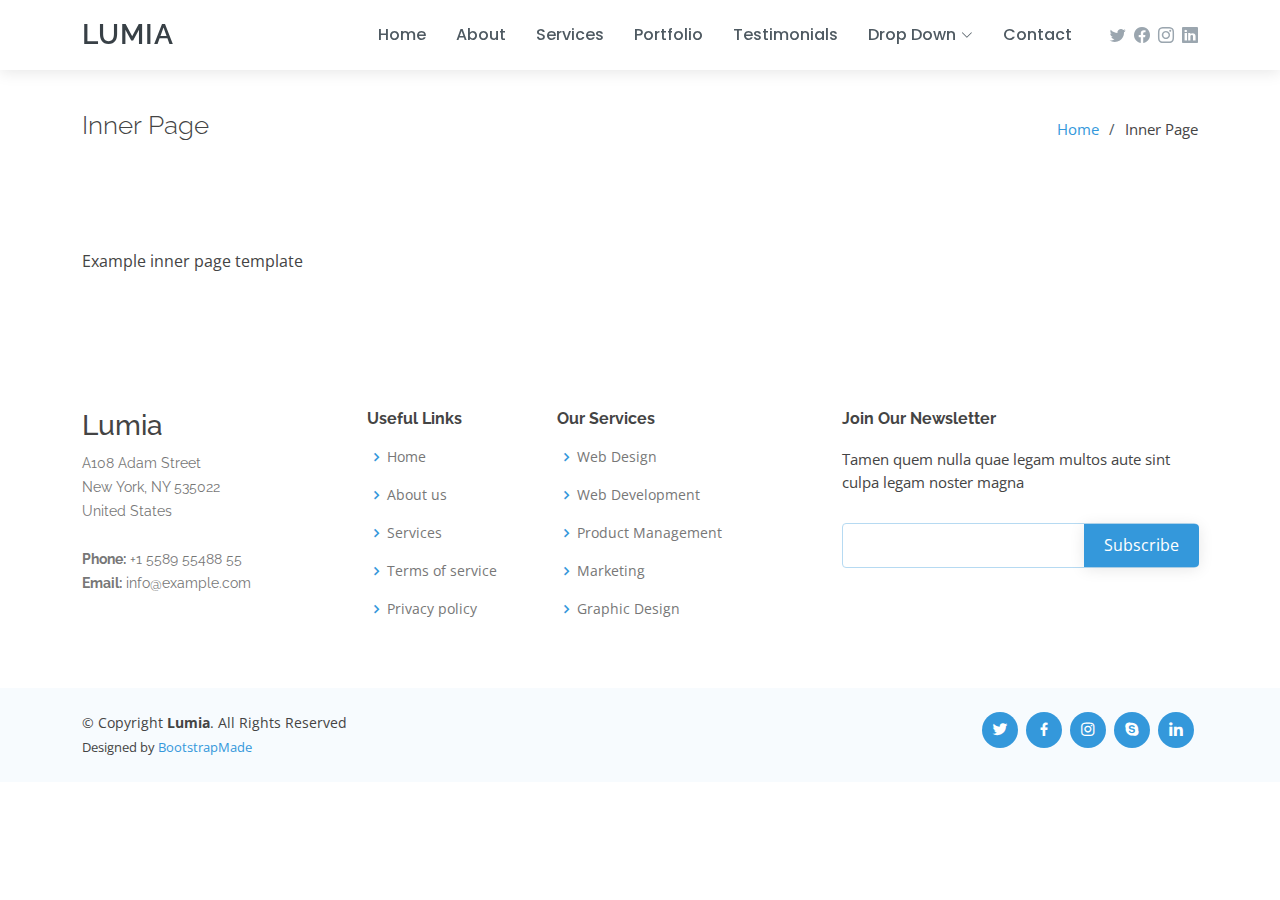
<file: inner-page.html>
<!DOCTYPE html>
<html lang="en">

<head>
  <meta charset="utf-8">
  <meta content="width=device-width, initial-scale=1.0" name="viewport">

  <title>Inner Page - Lumia Bootstrap Template</title>
  <meta content="" name="description">
  <meta content="" name="keywords">

  <!-- Favicons -->
  <link href="assets/img/favicon.png" rel="icon">
  <link href="assets/img/apple-touch-icon.png" rel="apple-touch-icon">

  <!-- Google Fonts -->
  <link href="https://fonts.googleapis.com/css?family=Open+Sans:300,300i,400,400i,600,600i,700,700i|Raleway:300,300i,400,400i,500,500i,600,600i,700,700i|Poppins:300,300i,400,400i,500,500i,600,600i,700,700i" rel="stylesheet">

  <!-- Vendor CSS Files -->
  <link href="assets/vendor/bootstrap/css/bootstrap.min.css" rel="stylesheet">
  <link href="assets/vendor/bootstrap-icons/bootstrap-icons.css" rel="stylesheet">
  <link href="assets/vendor/boxicons/css/boxicons.min.css" rel="stylesheet">
  <link href="assets/vendor/glightbox/css/glightbox.min.css" rel="stylesheet">
  <link href="assets/vendor/swiper/swiper-bundle.min.css" rel="stylesheet">

  <!-- Template Main CSS File -->
  <link href="assets/css/style.css" rel="stylesheet">

  <!-- =======================================================
  * Template Name: Lumia
  * Updated: Jan 09 2024 with Bootstrap v5.3.2
  * Template URL: https://bootstrapmade.com/lumia-bootstrap-business-template/
  * Author: BootstrapMade.com
  * License: https://bootstrapmade.com/license/
  ======================================================== -->
</head>

<body>

  <!-- ======= Header ======= -->
  <header id="header" class="fixed-top d-flex align-items-center">
    <div class="container d-flex align-items-center">

      <div class="logo me-auto">
        <h1><a href="index.html">Lumia</a></h1>
        <!-- Uncomment below if you prefer to use an image logo -->
        <!-- <a href="index.html"><img src="assets/img/logo.png" alt="" class="img-fluid"></a>-->
      </div>

      <nav id="navbar" class="navbar order-last order-lg-0">
        <ul>
          <li><a class="nav-link scrollto " href="#hero">Home</a></li>
          <li><a class="nav-link scrollto" href="#about">About</a></li>
          <li><a class="nav-link scrollto" href="#services">Services</a></li>
          <li><a class="nav-link scrollto " href="#portfolio">Portfolio</a></li>
          <li><a class="nav-link scrollto" href="#testimonials">Testimonials</a></li>
          <li class="dropdown"><a href="#"><span>Drop Down</span> <i class="bi bi-chevron-down"></i></a>
            <ul>
              <li><a href="#">Drop Down 1</a></li>
              <li class="dropdown"><a href="#"><span>Deep Drop Down</span> <i class="bi bi-chevron-right"></i></a>
                <ul>
                  <li><a href="#">Deep Drop Down 1</a></li>
                  <li><a href="#">Deep Drop Down 2</a></li>
                  <li><a href="#">Deep Drop Down 3</a></li>
                  <li><a href="#">Deep Drop Down 4</a></li>
                  <li><a href="#">Deep Drop Down 5</a></li>
                </ul>
              </li>
              <li><a href="#">Drop Down 2</a></li>
              <li><a href="#">Drop Down 3</a></li>
              <li><a href="#">Drop Down 4</a></li>
            </ul>
          </li>
          <li><a class="nav-link scrollto" href="#contact">Contact</a></li>
        </ul>
        <i class="bi bi-list mobile-nav-toggle"></i>
      </nav><!-- .navbar -->

      <div class="header-social-links d-flex align-items-center">
        <a href="#" class="twitter"><i class="bi bi-twitter"></i></a>
        <a href="#" class="facebook"><i class="bi bi-facebook"></i></a>
        <a href="#" class="instagram"><i class="bi bi-instagram"></i></a>
        <a href="#" class="linkedin"><i class="bi bi-linkedin"></i></i></a>
      </div>

    </div>
  </header><!-- End Header -->

  <main id="main">

    <!-- ======= Breadcrumbs ======= -->
    <section class="breadcrumbs">
      <div class="container">

        <div class="d-flex justify-content-between align-items-center">
          <h2>Inner Page</h2>
          <ol>
            <li><a href="index.html">Home</a></li>
            <li>Inner Page</li>
          </ol>
        </div>

      </div>
    </section><!-- End Breadcrumbs -->

    <section class="inner-page">
      <div class="container">
        <p>
          Example inner page template
        </p>
      </div>
    </section>

  </main><!-- End #main -->

  <!-- ======= Footer ======= -->
  <footer id="footer">

    <div class="footer-top">
      <div class="container">
        <div class="row">

          <div class="col-lg-3 col-md-6 footer-contact">
            <h3>Lumia</h3>
            <p>
              A108 Adam Street <br>
              New York, NY 535022<br>
              United States <br><br>
              <strong>Phone:</strong> +1 5589 55488 55<br>
              <strong>Email:</strong> info@example.com<br>
            </p>
          </div>

          <div class="col-lg-2 col-md-6 footer-links">
            <h4>Useful Links</h4>
            <ul>
              <li><i class="bx bx-chevron-right"></i> <a href="#">Home</a></li>
              <li><i class="bx bx-chevron-right"></i> <a href="#">About us</a></li>
              <li><i class="bx bx-chevron-right"></i> <a href="#">Services</a></li>
              <li><i class="bx bx-chevron-right"></i> <a href="#">Terms of service</a></li>
              <li><i class="bx bx-chevron-right"></i> <a href="#">Privacy policy</a></li>
            </ul>
          </div>

          <div class="col-lg-3 col-md-6 footer-links">
            <h4>Our Services</h4>
            <ul>
              <li><i class="bx bx-chevron-right"></i> <a href="#">Web Design</a></li>
              <li><i class="bx bx-chevron-right"></i> <a href="#">Web Development</a></li>
              <li><i class="bx bx-chevron-right"></i> <a href="#">Product Management</a></li>
              <li><i class="bx bx-chevron-right"></i> <a href="#">Marketing</a></li>
              <li><i class="bx bx-chevron-right"></i> <a href="#">Graphic Design</a></li>
            </ul>
          </div>

          <div class="col-lg-4 col-md-6 footer-newsletter">
            <h4>Join Our Newsletter</h4>
            <p>Tamen quem nulla quae legam multos aute sint culpa legam noster magna</p>
            <form action="" method="post">
              <input type="email" name="email"><input type="submit" value="Subscribe">
            </form>
          </div>

        </div>
      </div>
    </div>

    <div class="container d-md-flex py-4">

      <div class="me-md-auto text-center text-md-start">
        <div class="copyright">
          &copy; Copyright <strong><span>Lumia</span></strong>. All Rights Reserved
        </div>
        <div class="credits">
          <!-- All the links in the footer should remain intact. -->
          <!-- You can delete the links only if you purchased the pro version. -->
          <!-- Licensing information: https://bootstrapmade.com/license/ -->
          <!-- Purchase the pro version with working PHP/AJAX contact form: https://bootstrapmade.com/lumia-bootstrap-business-template/ -->
          Designed by <a href="https://bootstrapmade.com/">BootstrapMade</a>
        </div>
      </div>
      <div class="social-links text-center text-md-right pt-3 pt-md-0">
        <a href="#" class="twitter"><i class="bx bxl-twitter"></i></a>
        <a href="#" class="facebook"><i class="bx bxl-facebook"></i></a>
        <a href="#" class="instagram"><i class="bx bxl-instagram"></i></a>
        <a href="#" class="google-plus"><i class="bx bxl-skype"></i></a>
        <a href="#" class="linkedin"><i class="bx bxl-linkedin"></i></a>
      </div>
    </div>
  </footer><!-- End Footer -->

  <a href="#" class="back-to-top d-flex align-items-center justify-content-center"><i class="bi bi-arrow-up-short"></i></a>

  <!-- Vendor JS Files -->
  <script src="assets/vendor/purecounter/purecounter_vanilla.js"></script>
  <script src="assets/vendor/bootstrap/js/bootstrap.bundle.min.js"></script>
  <script src="assets/vendor/glightbox/js/glightbox.min.js"></script>
  <script src="assets/vendor/isotope-layout/isotope.pkgd.min.js"></script>
  <script src="assets/vendor/swiper/swiper-bundle.min.js"></script>
  <script src="assets/vendor/waypoints/noframework.waypoints.js"></script>
  <script src="assets/vendor/php-email-form/validate.js"></script>

  <!-- Template Main JS File -->
  <script src="assets/js/main.js"></script>

</body>

</html>
</file>
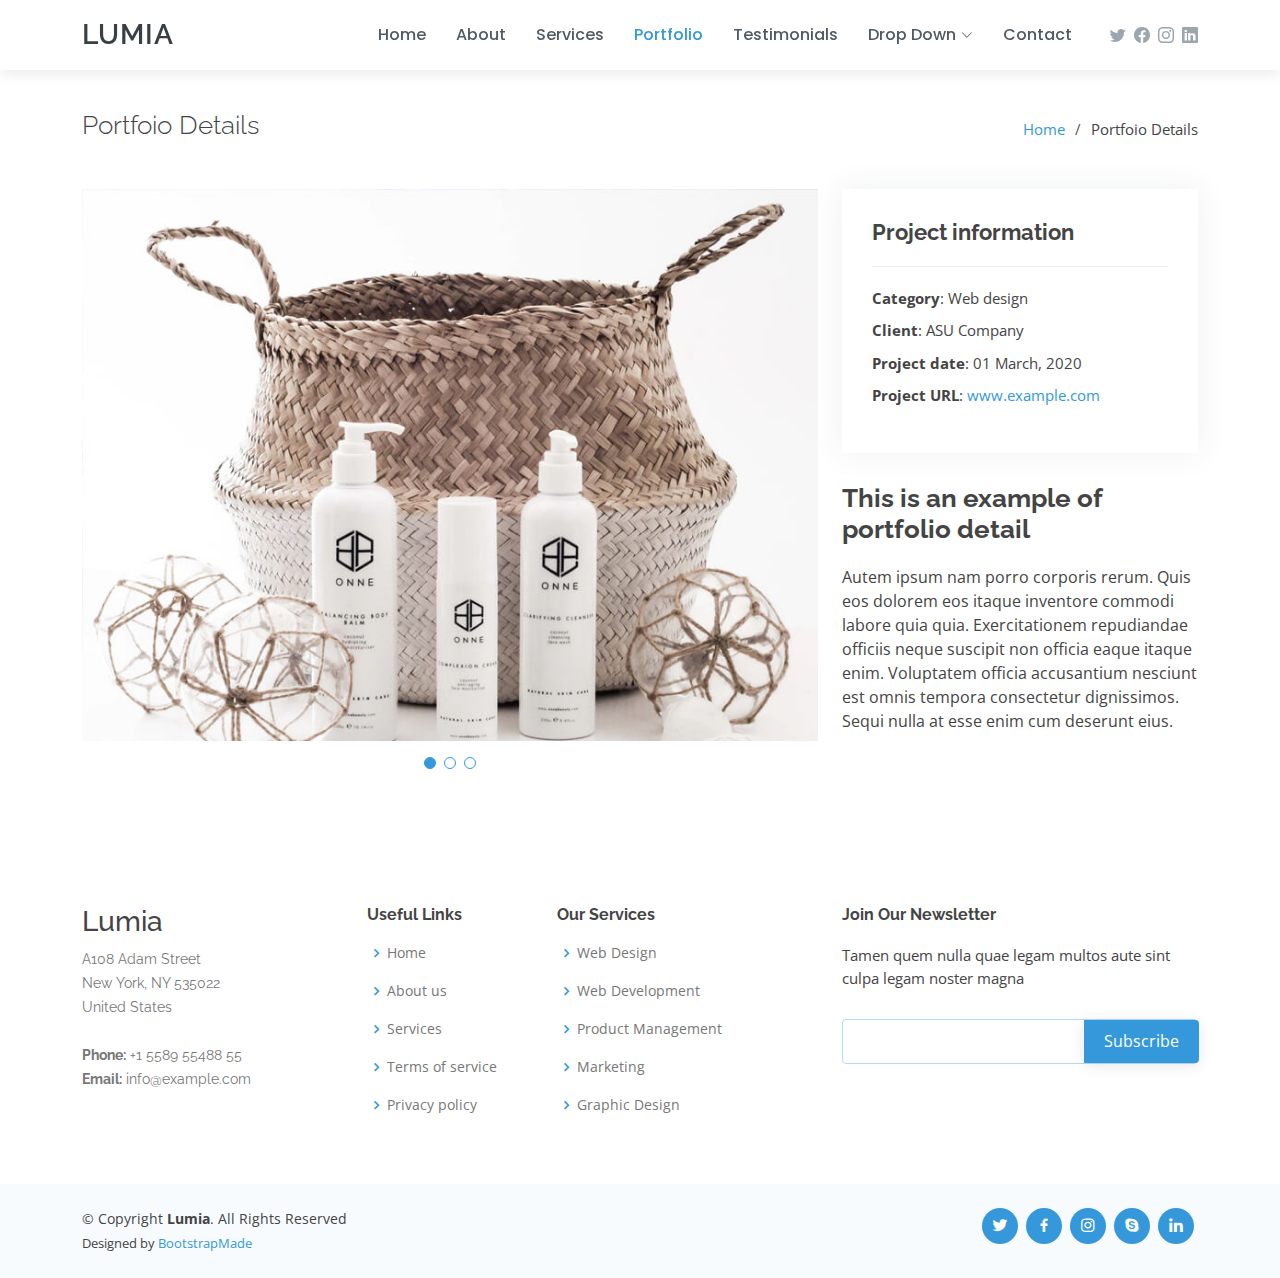
<file: portfolio-details.html>
<!DOCTYPE html>
<html lang="en">

<head>
  <meta charset="utf-8">
  <meta content="width=device-width, initial-scale=1.0" name="viewport">

  <title>Portfolio Details - Lumia Bootstrap Template</title>
  <meta content="" name="description">
  <meta content="" name="keywords">

  <!-- Favicons -->
  <link href="assets/img/favicon.png" rel="icon">
  <link href="assets/img/apple-touch-icon.png" rel="apple-touch-icon">

  <!-- Google Fonts -->
  <link href="https://fonts.googleapis.com/css?family=Open+Sans:300,300i,400,400i,600,600i,700,700i|Raleway:300,300i,400,400i,500,500i,600,600i,700,700i|Poppins:300,300i,400,400i,500,500i,600,600i,700,700i" rel="stylesheet">

  <!-- Vendor CSS Files -->
  <link href="assets/vendor/bootstrap/css/bootstrap.min.css" rel="stylesheet">
  <link href="assets/vendor/bootstrap-icons/bootstrap-icons.css" rel="stylesheet">
  <link href="assets/vendor/boxicons/css/boxicons.min.css" rel="stylesheet">
  <link href="assets/vendor/glightbox/css/glightbox.min.css" rel="stylesheet">
  <link href="assets/vendor/swiper/swiper-bundle.min.css" rel="stylesheet">

  <!-- Template Main CSS File -->
  <link href="assets/css/style.css" rel="stylesheet">

  <!-- =======================================================
  * Template Name: Lumia
  * Updated: Jan 09 2024 with Bootstrap v5.3.2
  * Template URL: https://bootstrapmade.com/lumia-bootstrap-business-template/
  * Author: BootstrapMade.com
  * License: https://bootstrapmade.com/license/
  ======================================================== -->
</head>

<body>

  <!-- ======= Header ======= -->
  <header id="header" class="fixed-top d-flex align-items-center">
    <div class="container d-flex align-items-center">

      <div class="logo me-auto">
        <h1><a href="index.html">Lumia</a></h1>
        <!-- Uncomment below if you prefer to use an image logo -->
        <!-- <a href="index.html"><img src="assets/img/logo.png" alt="" class="img-fluid"></a>-->
      </div>

      <nav id="navbar" class="navbar order-last order-lg-0">
        <ul>
          <li><a class="nav-link scrollto " href="#hero">Home</a></li>
          <li><a class="nav-link scrollto" href="#about">About</a></li>
          <li><a class="nav-link scrollto" href="#services">Services</a></li>
          <li><a class="nav-link scrollto active" href="#portfolio">Portfolio</a></li>
          <li><a class="nav-link scrollto" href="#testimonials">Testimonials</a></li>
          <li class="dropdown"><a href="#"><span>Drop Down</span> <i class="bi bi-chevron-down"></i></a>
            <ul>
              <li><a href="#">Drop Down 1</a></li>
              <li class="dropdown"><a href="#"><span>Deep Drop Down</span> <i class="bi bi-chevron-right"></i></a>
                <ul>
                  <li><a href="#">Deep Drop Down 1</a></li>
                  <li><a href="#">Deep Drop Down 2</a></li>
                  <li><a href="#">Deep Drop Down 3</a></li>
                  <li><a href="#">Deep Drop Down 4</a></li>
                  <li><a href="#">Deep Drop Down 5</a></li>
                </ul>
              </li>
              <li><a href="#">Drop Down 2</a></li>
              <li><a href="#">Drop Down 3</a></li>
              <li><a href="#">Drop Down 4</a></li>
            </ul>
          </li>
          <li><a class="nav-link scrollto" href="#contact">Contact</a></li>
        </ul>
        <i class="bi bi-list mobile-nav-toggle"></i>
      </nav><!-- .navbar -->

      <div class="header-social-links d-flex align-items-center">
        <a href="#" class="twitter"><i class="bi bi-twitter"></i></a>
        <a href="#" class="facebook"><i class="bi bi-facebook"></i></a>
        <a href="#" class="instagram"><i class="bi bi-instagram"></i></a>
        <a href="#" class="linkedin"><i class="bi bi-linkedin"></i></i></a>
      </div>

    </div>
  </header><!-- End Header -->

  <main id="main">

    <!-- ======= Breadcrumbs ======= -->
    <section id="breadcrumbs" class="breadcrumbs">
      <div class="container">

        <div class="d-flex justify-content-between align-items-center">
          <h2>Portfoio Details</h2>
          <ol>
            <li><a href="index.html">Home</a></li>
            <li>Portfoio Details</li>
          </ol>
        </div>

      </div>
    </section><!-- End Breadcrumbs -->

    <!-- ======= Portfolio Details Section ======= -->
    <section id="portfolio-details" class="portfolio-details">
      <div class="container">

        <div class="row gy-4">

          <div class="col-lg-8">
            <div class="portfolio-details-slider swiper">
              <div class="swiper-wrapper align-items-center">

                <div class="swiper-slide">
                  <img src="assets/img/portfolio/portfolio-1.jpg" alt="">
                </div>

                <div class="swiper-slide">
                  <img src="assets/img/portfolio/portfolio-2.jpg" alt="">
                </div>

                <div class="swiper-slide">
                  <img src="assets/img/portfolio/portfolio-3.jpg" alt="">
                </div>

              </div>
              <div class="swiper-pagination"></div>
            </div>
          </div>

          <div class="col-lg-4">
            <div class="portfolio-info">
              <h3>Project information</h3>
              <ul>
                <li><strong>Category</strong>: Web design</li>
                <li><strong>Client</strong>: ASU Company</li>
                <li><strong>Project date</strong>: 01 March, 2020</li>
                <li><strong>Project URL</strong>: <a href="#">www.example.com</a></li>
              </ul>
            </div>
            <div class="portfolio-description">
              <h2>This is an example of portfolio detail</h2>
              <p>
                Autem ipsum nam porro corporis rerum. Quis eos dolorem eos itaque inventore commodi labore quia quia. Exercitationem repudiandae officiis neque suscipit non officia eaque itaque enim. Voluptatem officia accusantium nesciunt est omnis tempora consectetur dignissimos. Sequi nulla at esse enim cum deserunt eius.
              </p>
            </div>
          </div>

        </div>

      </div>
    </section><!-- End Portfolio Details Section -->

  </main><!-- End #main -->

  <!-- ======= Footer ======= -->
  <footer id="footer">

    <div class="footer-top">
      <div class="container">
        <div class="row">

          <div class="col-lg-3 col-md-6 footer-contact">
            <h3>Lumia</h3>
            <p>
              A108 Adam Street <br>
              New York, NY 535022<br>
              United States <br><br>
              <strong>Phone:</strong> +1 5589 55488 55<br>
              <strong>Email:</strong> info@example.com<br>
            </p>
          </div>

          <div class="col-lg-2 col-md-6 footer-links">
            <h4>Useful Links</h4>
            <ul>
              <li><i class="bx bx-chevron-right"></i> <a href="#">Home</a></li>
              <li><i class="bx bx-chevron-right"></i> <a href="#">About us</a></li>
              <li><i class="bx bx-chevron-right"></i> <a href="#">Services</a></li>
              <li><i class="bx bx-chevron-right"></i> <a href="#">Terms of service</a></li>
              <li><i class="bx bx-chevron-right"></i> <a href="#">Privacy policy</a></li>
            </ul>
          </div>

          <div class="col-lg-3 col-md-6 footer-links">
            <h4>Our Services</h4>
            <ul>
              <li><i class="bx bx-chevron-right"></i> <a href="#">Web Design</a></li>
              <li><i class="bx bx-chevron-right"></i> <a href="#">Web Development</a></li>
              <li><i class="bx bx-chevron-right"></i> <a href="#">Product Management</a></li>
              <li><i class="bx bx-chevron-right"></i> <a href="#">Marketing</a></li>
              <li><i class="bx bx-chevron-right"></i> <a href="#">Graphic Design</a></li>
            </ul>
          </div>

          <div class="col-lg-4 col-md-6 footer-newsletter">
            <h4>Join Our Newsletter</h4>
            <p>Tamen quem nulla quae legam multos aute sint culpa legam noster magna</p>
            <form action="" method="post">
              <input type="email" name="email"><input type="submit" value="Subscribe">
            </form>
          </div>

        </div>
      </div>
    </div>

    <div class="container d-md-flex py-4">

      <div class="me-md-auto text-center text-md-start">
        <div class="copyright">
          &copy; Copyright <strong><span>Lumia</span></strong>. All Rights Reserved
        </div>
        <div class="credits">
          <!-- All the links in the footer should remain intact. -->
          <!-- You can delete the links only if you purchased the pro version. -->
          <!-- Licensing information: https://bootstrapmade.com/license/ -->
          <!-- Purchase the pro version with working PHP/AJAX contact form: https://bootstrapmade.com/lumia-bootstrap-business-template/ -->
          Designed by <a href="https://bootstrapmade.com/">BootstrapMade</a>
        </div>
      </div>
      <div class="social-links text-center text-md-right pt-3 pt-md-0">
        <a href="#" class="twitter"><i class="bx bxl-twitter"></i></a>
        <a href="#" class="facebook"><i class="bx bxl-facebook"></i></a>
        <a href="#" class="instagram"><i class="bx bxl-instagram"></i></a>
        <a href="#" class="google-plus"><i class="bx bxl-skype"></i></a>
        <a href="#" class="linkedin"><i class="bx bxl-linkedin"></i></a>
      </div>
    </div>
  </footer><!-- End Footer -->

  <a href="#" class="back-to-top d-flex align-items-center justify-content-center"><i class="bi bi-arrow-up-short"></i></a>

  <!-- Vendor JS Files -->
  <script src="assets/vendor/purecounter/purecounter_vanilla.js"></script>
  <script src="assets/vendor/bootstrap/js/bootstrap.bundle.min.js"></script>
  <script src="assets/vendor/glightbox/js/glightbox.min.js"></script>
  <script src="assets/vendor/isotope-layout/isotope.pkgd.min.js"></script>
  <script src="assets/vendor/swiper/swiper-bundle.min.js"></script>
  <script src="assets/vendor/waypoints/noframework.waypoints.js"></script>
  <script src="assets/vendor/php-email-form/validate.js"></script>

  <!-- Template Main JS File -->
  <script src="assets/js/main.js"></script>

</body>

</html>
</file>
<file: assets/css/style.css>
/**
* Template Name: Lumia
* Updated: Jan 09 2024 with Bootstrap v5.3.2
* Template URL: https://bootstrapmade.com/lumia-bootstrap-business-template/
* Author: BootstrapMade.com
* License: https://bootstrapmade.com/license/
*/

/*--------------------------------------------------------------
# General
--------------------------------------------------------------*/
body {
  font-family: "Open Sans", sans-serif;
  color: #444444;
}

a {
  color: #3498db;
  text-decoration: none;
}

a:hover {
  color: #5faee3;
  text-decoration: none;
}

h1,
h2,
h3,
h4,
h5,
h6 {
  font-family: "Raleway", sans-serif;
}

/*--------------------------------------------------------------
# Back to top button
--------------------------------------------------------------*/
.back-to-top {
  position: fixed;
  visibility: hidden;
  opacity: 0;
  right: 15px;
  bottom: 15px;
  z-index: 996;
  background: #3498db;
  width: 40px;
  height: 40px;
  border-radius: 4px;
  transition: all 0.4s;
}

.back-to-top i {
  font-size: 28px;
  color: #fff;
  line-height: 0;
}

.back-to-top:hover {
  background: #57aae1;
  color: #fff;
}

.back-to-top.active {
  visibility: visible;
  opacity: 1;
}

/*--------------------------------------------------------------
# Header
--------------------------------------------------------------*/
#header {
  height: 70px;
  transition: all 0.5s;
  z-index: 997;
  transition: all 0.5s;
  background: #fff;
  box-shadow: 0px 2px 15px rgba(0, 0, 0, 0.1);
}

#header .logo h1 {
  font-size: 28px;
  margin: 0;
  font-weight: 600;
  letter-spacing: 1px;
  text-transform: uppercase;
  color: #384046;
}

#header .logo h1 a,
#header .logo h1 a:hover {
  color: #384046;
  text-decoration: none;
}

#header .logo img {
  max-height: 40px;
}

/*--------------------------------------------------------------
# Header Social Links
--------------------------------------------------------------*/
.header-social-links {
  margin: 0 0 0 30px;
}

.header-social-links a {
  color: #9ba6af;
  padding-left: 8px;
  display: inline-block;
  line-height: 0px;
  transition: 0.3s;
}

.header-social-links a i {
  line-height: 0;
}

.header-social-links a:hover {
  color: #3498db;
}

@media (max-width: 768px) {
  .header-social-links {
    margin: 0 15px 0 0;
  }
}

/*--------------------------------------------------------------
# Navigation Menu
--------------------------------------------------------------*/
/**
* Desktop Navigation 
*/
.navbar {
  padding: 0;
}

.navbar ul {
  margin: 0;
  padding: 0;
  display: flex;
  list-style: none;
  align-items: center;
}

.navbar li {
  position: relative;
}

.navbar a,
.navbar a:focus {
  display: flex;
  align-items: center;
  justify-content: space-between;
  padding: 10px 0 10px 30px;
  font-family: "Poppins", sans-serif;
  font-size: 16px;
  font-weight: 500;
  color: #4f5a62;
  white-space: nowrap;
  transition: 0.3s;
}

.navbar a i,
.navbar a:focus i {
  font-size: 12px;
  line-height: 0;
  margin-left: 5px;
}

.navbar a:hover,
.navbar .active,
.navbar .active:focus,
.navbar li:hover>a {
  color: #3498db;
}

.navbar .dropdown ul {
  display: block;
  position: absolute;
  left: 14px;
  top: calc(100% + 30px);
  margin: 0;
  padding: 10px 0;
  z-index: 99;
  opacity: 0;
  visibility: hidden;
  background: #fff;
  box-shadow: 0px 0px 30px rgba(127, 137, 161, 0.25);
  transition: 0.3s;
}

.navbar .dropdown ul li {
  min-width: 200px;
}

.navbar .dropdown ul a {
  padding: 10px 20px;
  font-size: 14px;
  font-weight: 400;
  color: #21262a;
}

.navbar .dropdown ul a i {
  font-size: 12px;
}

.navbar .dropdown ul a:hover,
.navbar .dropdown ul .active:hover,
.navbar .dropdown ul li:hover>a {
  color: #3498db;
}

.navbar .dropdown:hover>ul {
  opacity: 1;
  top: 100%;
  visibility: visible;
}

.navbar .dropdown .dropdown ul {
  top: 0;
  left: calc(100% - 30px);
  visibility: hidden;
}

.navbar .dropdown .dropdown:hover>ul {
  opacity: 1;
  top: 0;
  left: 100%;
  visibility: visible;
}

@media (max-width: 1366px) {
  .navbar .dropdown .dropdown ul {
    left: -90%;
  }

  .navbar .dropdown .dropdown:hover>ul {
    left: -100%;
  }
}

/**
* Mobile Navigation 
*/
.mobile-nav-toggle {
  color: #384046;
  font-size: 28px;
  cursor: pointer;
  display: none;
  line-height: 0;
  transition: 0.5s;
}

.mobile-nav-toggle.bi-x {
  color: #fff;
}

@media (max-width: 991px) {
  .mobile-nav-toggle {
    display: block;
  }

  .navbar ul {
    display: none;
  }
}

.navbar-mobile {
  position: fixed;
  overflow: hidden;
  top: 0;
  right: 0;
  left: 0;
  bottom: 0;
  background: rgba(33, 38, 42, 0.9);
  transition: 0.3s;
  z-index: 999;
}

.navbar-mobile .mobile-nav-toggle {
  position: absolute;
  top: 15px;
  right: 15px;
}

.navbar-mobile ul {
  display: block;
  position: absolute;
  top: 55px;
  right: 15px;
  bottom: 15px;
  left: 15px;
  padding: 10px 0;
  background-color: #fff;
  overflow-y: auto;
  transition: 0.3s;
}

.navbar-mobile a,
.navbar-mobile a:focus {
  padding: 10px 20px;
  font-size: 15px;
  color: #384046;
}

.navbar-mobile a:hover,
.navbar-mobile .active,
.navbar-mobile li:hover>a {
  color: #3498db;
}

.navbar-mobile .getstarted,
.navbar-mobile .getstarted:focus {
  margin: 15px;
}

.navbar-mobile .dropdown ul {
  position: static;
  display: none;
  margin: 10px 20px;
  padding: 10px 0;
  z-index: 99;
  opacity: 1;
  visibility: visible;
  background: #fff;
  box-shadow: 0px 0px 30px rgba(127, 137, 161, 0.25);
}

.navbar-mobile .dropdown ul li {
  min-width: 200px;
}

.navbar-mobile .dropdown ul a {
  padding: 10px 20px;
}

.navbar-mobile .dropdown ul a i {
  font-size: 12px;
}

.navbar-mobile .dropdown ul a:hover,
.navbar-mobile .dropdown ul .active:hover,
.navbar-mobile .dropdown ul li:hover>a {
  color: #3498db;
}

.navbar-mobile .dropdown>.dropdown-active {
  display: block;
}

/*--------------------------------------------------------------
# Hero Section
--------------------------------------------------------------*/
#hero {
  width: 100%;
  height: 90vh;
  background: url("../img/particle-count.png") center center;
  background-size: cover;
  position: relative;
  margin-top: 70px;
  padding: 0;
}

#hero:before {
  content: "";
 
  position: absolute;
  bottom: 0;
  top: 0;
  left: 0;
  right: 0;
}

#hero .container {
  z-index: 2;
}

#hero h1 {
  margin: 0 0 10px 0;
  font-size: 48px;
  font-weight: 700;
  line-height: 56px;
  color: #fff;
}

#hero h1 span {
  border-bottom: 4px solid #3498db;
}

#hero h2 {
  color: rgba(255, 255, 255, 0.8);
  margin-bottom: 30px;
  font-size: 24px;
}

#hero .btn-get-started {
  font-family: "Poppins", sans-serif;
  font-weight: 400;
  font-size: 13px;
  letter-spacing: 2px;
  display: inline-block;
  padding: 12px 28px;
  border-radius: 4px;
  transition: ease-in-out 0.3s;
  color: #fff;
  background: #3498db;
  text-transform: uppercase;
}

#hero .btn-get-started:hover {
  background: #4ea5e0;
}

@media (max-width: 992px) {
  #hero {
    height: calc(100vh - 70px);
  }
}

@media (max-width: 768px) {
  #hero h1 {
    font-size: 30px;
    line-height: 36px;
  }

  #hero h2 {
    font-size: 18px;
    line-height: 24px;
    margin-bottom: 30px;
  }
}

/*--------------------------------------------------------------
# Sections General
--------------------------------------------------------------*/
section {
  padding: 60px 0;
}

.section-bg {
  background-color: #f7fbfe;
}

.section-title {
  text-align: center;
  padding-bottom: 30px;
}

.section-title h2 {
  font-size: 32px;
  font-weight: 600;
  margin-bottom: 20px;
  padding-bottom: 20px;
  position: relative;
}

.section-title h2::before {
  content: "";
  position: absolute;
  display: block;
  width: 120px;
  height: 1px;
  background: #ddd;
  bottom: 1px;
  left: calc(50% - 60px);
}

.section-title h2::after {
  content: "";
  position: absolute;
  display: block;
  width: 40px;
  height: 3px;
  background: #3498db;
  bottom: 0;
  left: calc(50% - 20px);
}

.section-title p {
  margin-bottom: 0;
}

/*--------------------------------------------------------------
# What We Do
--------------------------------------------------------------*/
.what-we-do .icon-box {
  text-align: center;
  padding: 30px 20px;
  transition: all ease-in-out 0.3s;
  background: #fff;
}

.what-we-do .icon-box .icon {
  margin: 0 auto;
  width: 64px;
  height: 64px;
  background: #eaf4fb;
  border-radius: 50px;
  display: flex;
  align-items: center;
  justify-content: center;
  margin-bottom: 20px;
  transition: ease-in-out 0.3s;
}

.what-we-do .icon-box .icon i {
  color: #3498db;
  font-size: 28px;
}

.what-we-do .icon-box h4 {
  font-weight: 700;
  margin-bottom: 15px;
  font-size: 24px;
}

.what-we-do .icon-box h4 a {
  color: #384046;
  transition: ease-in-out 0.3s;
}

.what-we-do .icon-box p {
  line-height: 24px;
  font-size: 14px;
  margin-bottom: 0;
}

.what-we-do .icon-box:hover {
  border-color: #fff;
  box-shadow: 0px 0 25px 0 rgba(0, 0, 0, 0.1);
}

.what-we-do .icon-box:hover h4 a,
.what-we-do .icon-box:hover .icon i {
  color: #3498db;
}

/*--------------------------------------------------------------
# About
--------------------------------------------------------------*/
.about {
  padding: 10px 0;
}

.about h3 {
  font-weight: 600;
  font-size: 32px;
}

.about ul {
  list-style: none;
  padding: 0;
  font-size: 15px;
}

.about ul li+li {
  margin-top: 10px;
}

.about ul li {
  position: relative;
  padding-left: 26px;
}

.about ul i {
  position: absolute;
  left: 0;
  top: 0;
  font-size: 22px;
  color: #3498db;
}

.about .icon-boxes {
  padding-top: 10px;
}

.about .icon-boxes h4 {
  font-size: 20px;
  font-weight: 700;
  margin-top: 5px;
}

.about .icon-boxes i {
  font-size: 48px;
  color: #3498db;
}

.about .icon-boxes p {
  font-size: 15px;
  color: #848484;
}

/*--------------------------------------------------------------
# Skills
--------------------------------------------------------------*/
.skills .progress {
  height: 60px;
  display: block;
  background: none;
  border-radius: 0;
}

.skills .progress .skill {
  padding: 10px 0;
  margin: 0 0 6px 0;
  text-transform: uppercase;
  display: block;
  font-weight: 600;
  font-family: "Poppins", sans-serif;
  color: #384046;
}

.skills .progress .skill .val {
  float: right;
  font-style: normal;
}

.skills .progress-bar-wrap {
  background: #e8eaec;
}

.skills .progress-bar {
  width: 1px;
  height: 10px;
  transition: 0.9s;
  background-color: #5faee3;
}

/*--------------------------------------------------------------
# Counts
--------------------------------------------------------------*/
.counts {
  background: white;
  padding: 30px 0 40px 0;
}

.counts .count-box {
  padding: 30px 30px 25px 30px;
  width: 100%;
  position: relative;
  text-align: center;
  background: #fff;
}

.counts .count-box i {
  position: absolute;
  top: -25px;
  left: 50%;
  transform: translateX(-50%);
  font-size: 20px;
  background: #3498db;
  padding: 12px;
  color: #fff;
  border-radius: 50px;
  display: inline-flex;
  align-items: center;
  justify-content: center;
  width: 48px;
  height: 48px;
}

.counts .count-box span {
  font-size: 36px;
  display: block;
  font-weight: 600;
  color: #124364;
}

.counts .count-box p {
  padding: 0;
  margin: 0;
  font-family: "Raleway", sans-serif;
  font-size: 14px;
}

/*--------------------------------------------------------------
# Services
--------------------------------------------------------------*/
.services .icon-box {
  padding: 30px;
  border-radius: 6px;
  background: #fff;
  transition: ease-in-out 0.3s;
}

.services .icon-box i {
  float: left;
  color: #3498db;
  font-size: 40px;
  line-height: 0;
}

.services .icon-box h4 {
  margin-left: 70px;
  font-weight: 700;
  margin-bottom: 15px;
  font-size: 18px;
}

.services .icon-box h4 a {
  color: #384046;
  transition: 0.3s;
}

.services .icon-box p {
  margin-left: 70px;
  line-height: 24px;
  font-size: 14px;
}

.services .icon-box:hover {
  box-shadow: 0px 2px 22px rgba(0, 0, 0, 0.08);
}

.services .icon-box:hover h4 a {
  color: #3498db;
}

/*--------------------------------------------------------------
# Portfolio
--------------------------------------------------------------*/
.portfolio {
  padding: 60px 0;
}

.portfolio #portfolio-flters {
  padding: 0;
  margin: 0 0 35px 0;
  list-style: none;
  text-align: center;
}

.portfolio #portfolio-flters li {
  cursor: pointer;
  margin: 0 15px 15px 0;
  display: inline-block;
  padding: 10px 20px;
  font-size: 12px;
  line-height: 20px;
  color: #444444;
  border-radius: 4px;
  text-transform: uppercase;
  background: #fff;
  margin-bottom: 5px;
  transition: all 0.3s ease-in-out;
}

.portfolio #portfolio-flters li:hover,
.portfolio #portfolio-flters li.filter-active {
  background: #3498db;
  color: #fff;
}

.portfolio #portfolio-flters li:last-child {
  margin-right: 0;
}

.portfolio .portfolio-wrap {
  box-shadow: 0px 2px 12px rgba(0, 0, 0, 0.08);
  transition: 0.3s;
}

.portfolio .portfolio-wrap:hover {
  box-shadow: 0px 4px 14px rgba(0, 0, 0, 0.16);
}

.portfolio .portfolio-item {
  position: relative;
  height: 360px;
  overflow: hidden;
}

.portfolio .portfolio-item figure {
  background: #000;
  overflow: hidden;
  height: 240px;
  position: relative;
  border-radius: 4px 4px 0 0;
  margin: 0;
}

.portfolio .portfolio-item figure:hover img {
  opacity: 0.4;
  transition: 0.4s;
}

.portfolio .portfolio-item figure .link-preview,
.portfolio .portfolio-item figure .link-details {
  position: absolute;
  display: flex;
  align-items: center;
  justify-content: center;
  opacity: 0;
  line-height: 0;
  text-align: center;
  width: 36px;
  height: 36px;
  background: #fff;
  border-radius: 50%;
  transition: all 0.2s linear;
  overflow: hidden;
  font-size: 20px;
}

.portfolio .portfolio-item figure .link-preview i,
.portfolio .portfolio-item figure .link-details i {
  color: #384046;
  line-height: 0;
}

.portfolio .portfolio-item figure .link-preview:hover,
.portfolio .portfolio-item figure .link-details:hover {
  background: #3498db;
}

.portfolio .portfolio-item figure .link-preview:hover i,
.portfolio .portfolio-item figure .link-details:hover i {
  color: #fff;
}

.portfolio .portfolio-item figure .link-preview {
  left: calc(50% - 38px);
  top: calc(50% - 18px);
}

.portfolio .portfolio-item figure .link-details {
  right: calc(50% - 38px);
  top: calc(50% - 18px);
}

.portfolio .portfolio-item figure:hover .link-preview {
  opacity: 1;
  left: calc(50% - 44px);
}

.portfolio .portfolio-item figure:hover .link-details {
  opacity: 1;
  right: calc(50% - 44px);
}

.portfolio .portfolio-item .portfolio-info {
  background: #fff;
  text-align: center;
  padding: 30px;
  height: 90px;
  border-radius: 0 0 3px 3px;
}

.portfolio .portfolio-item .portfolio-info h4 {
  font-size: 18px;
  line-height: 1px;
  font-weight: 700;
  margin-bottom: 18px;
  padding-bottom: 0;
}

.portfolio .portfolio-item .portfolio-info h4 a {
  color: #333;
}

.portfolio .portfolio-item .portfolio-info h4 a:hover {
  color: #3498db;
}

.portfolio .portfolio-item .portfolio-info p {
  padding: 0;
  margin: 0;
  color: #b8b8b8;
  font-weight: 500;
  font-size: 14px;
  text-transform: uppercase;
}

/*--------------------------------------------------------------
# Portfolio Details
--------------------------------------------------------------*/
.portfolio-details {
  padding-top: 0;
}

.portfolio-details .portfolio-details-slider img {
  width: 100%;
}

.portfolio-details .portfolio-details-slider .swiper-pagination {
  margin-top: 20px;
  position: relative;
}

.portfolio-details .portfolio-details-slider .swiper-pagination .swiper-pagination-bullet {
  width: 12px;
  height: 12px;
  background-color: #fff;
  opacity: 1;
  border: 1px solid #3498db;
}

.portfolio-details .portfolio-details-slider .swiper-pagination .swiper-pagination-bullet-active {
  background-color: #3498db;
}

.portfolio-details .portfolio-info {
  padding: 30px;
  box-shadow: 0px 0 30px rgba(56, 64, 70, 0.08);
}

.portfolio-details .portfolio-info h3 {
  font-size: 22px;
  font-weight: 700;
  margin-bottom: 20px;
  padding-bottom: 20px;
  border-bottom: 1px solid #eee;
}

.portfolio-details .portfolio-info ul {
  list-style: none;
  padding: 0;
  font-size: 15px;
}

.portfolio-details .portfolio-info ul li+li {
  margin-top: 10px;
}

.portfolio-details .portfolio-description {
  padding-top: 30px;
}

.portfolio-details .portfolio-description h2 {
  font-size: 26px;
  font-weight: 700;
  margin-bottom: 20px;
}

.portfolio-details .portfolio-description p {
  padding: 0;
}

/*--------------------------------------------------------------
# Testimonials
--------------------------------------------------------------*/
.testimonials .testimonials-carousel,
.testimonials .testimonials-slider {
  overflow: hidden;
}

.testimonials .testimonial-item {
  box-sizing: content-box;
  padding: 30px 30px 0 30px;
  margin: 30px 15px;
  text-align: center;
  min-height: 350px;
  box-shadow: 0px 2px 12px rgba(0, 0, 0, 0.08);
  background: #fff;
}

.testimonials .testimonial-item .testimonial-img {
  width: 90px;
  border-radius: 50%;
  border: 4px solid #fff;
  margin: 0 auto;
}

.testimonials .testimonial-item h3 {
  font-size: 18px;
  font-weight: bold;
  margin: 10px 0 5px 0;
  color: #111;
}

.testimonials .testimonial-item h4 {
  font-size: 14px;
  color: #999;
  margin: 0;
}

.testimonials .testimonial-item .quote-icon-left,
.testimonials .testimonial-item .quote-icon-right {
  color: #e1f0fa;
  font-size: 26px;
}

.testimonials .testimonial-item .quote-icon-left {
  display: inline-block;
  left: -5px;
  position: relative;
}

.testimonials .testimonial-item .quote-icon-right {
  display: inline-block;
  right: -5px;
  position: relative;
  top: 10px;
}

.testimonials .testimonial-item p {
  font-style: italic;
  margin: 0 auto 15px auto;
}

.testimonials .swiper-pagination {
  margin-top: 20px;
  position: relative;
}

.testimonials .swiper-pagination .swiper-pagination-bullet {
  width: 12px;
  height: 12px;
  background-color: #fff;
  opacity: 1;
  border: 1px solid #3498db;
}

.testimonials .swiper-pagination .swiper-pagination-bullet-active {
  background-color: #3498db;
}

/*--------------------------------------------------------------
# Team
--------------------------------------------------------------*/
.team .member {
  text-align: center;
  margin-bottom: 20px;
  box-shadow: 0px 0px 12px 0px rgba(0, 0, 0, 0.1);
  padding: 30px 20px;
  background: #fff;
}

.team .member img {
  max-width: 60%;
  border-radius: 50%;
  margin: 0 0 30px 0;
}

.team .member h4 {
  font-weight: 700;
  margin-bottom: 2px;
  font-size: 18px;
}

.team .member span {
  font-style: italic;
  display: block;
  font-size: 13px;
}

.team .member p {
  padding-top: 10px;
  font-size: 14px;
  font-style: italic;
  color: #aaaaaa;
}

.team .member .social {
  margin-top: 15px;
}

.team .member .social a {
  color: #919191;
  transition: 0.3s;
}

.team .member .social a:hover {
  color: #3498db;
}

.team .member .social i {
  font-size: 18px;
  margin: 0 2px;
}

/*--------------------------------------------------------------
# Contact
--------------------------------------------------------------*/
.contact .info-wrap {
  padding: 30px;
  background: #fff;
  border-radius: 4px;
}

.contact .info i {
  font-size: 20px;
  color: #3498db;
  float: left;
  width: 44px;
  height: 44px;
  background: #eaf4fb;
  display: flex;
  justify-content: center;
  align-items: center;
  border-radius: 50px;
  transition: all 0.3s ease-in-out;
}

.contact .info h4 {
  padding: 0 0 0 60px;
  font-size: 22px;
  font-weight: 600;
  margin-bottom: 5px;
  color: #384046;
}

.contact .info p {
  padding: 0 0 0 60px;
  margin-bottom: 0;
  font-size: 14px;
  color: #65747f;
}

.contact .info:hover i {
  background: #3498db;
  color: #fff;
}

.contact .php-email-form {
  width: 100%;
  padding: 30px;
  background: #fff;
  border-radius: 4px;
}

.contact .php-email-form .form-group {
  padding-bottom: 8px;
}

.contact .php-email-form .validate {
  display: none;
  color: red;
  margin: 0 0 15px 0;
  font-weight: 400;
  font-size: 13px;
}

.contact .php-email-form .error-message {
  display: none;
  color: #fff;
  background: #ed3c0d;
  text-align: left;
  padding: 15px;
  font-weight: 600;
}

.contact .php-email-form .error-message br+br {
  margin-top: 25px;
}

.contact .php-email-form .sent-message {
  display: none;
  color: #fff;
  background: #18d26e;
  text-align: center;
  padding: 15px;
  font-weight: 600;
}

.contact .php-email-form .loading {
  display: none;
  background: #fff;
  text-align: center;
  padding: 15px;
}

.contact .php-email-form .loading:before {
  content: "";
  display: inline-block;
  border-radius: 50%;
  width: 24px;
  height: 24px;
  margin: 0 10px -6px 0;
  border: 3px solid #18d26e;
  border-top-color: #eee;
  animation: animate-loading 1s linear infinite;
}

.contact .php-email-form input,
.contact .php-email-form textarea {
  border-radius: 0;
  box-shadow: none;
  font-size: 14px;
}

.contact .php-email-form input {
  height: 44px;
}

.contact .php-email-form textarea {
  padding: 10px 12px;
}

.contact .php-email-form button[type=submit] {
  background: #3498db;
  border: 0;
  padding: 10px 24px;
  color: #fff;
  transition: 0.4s;
  border-radius: 4px;
}

.contact .php-email-form button[type=submit]:hover {
  background: #5faee3;
}

@keyframes animate-loading {
  0% {
    transform: rotate(0deg);
  }

  100% {
    transform: rotate(360deg);
  }
}

/*--------------------------------------------------------------
# Breadcrumbs
--------------------------------------------------------------*/
.breadcrumbs {
  padding: 40px 0;
  margin-top: 70px;
}

.breadcrumbs h2 {
  font-size: 26px;
  font-weight: 300;
}

.breadcrumbs ol {
  display: flex;
  flex-wrap: wrap;
  list-style: none;
  padding: 0;
  margin: 0;
  font-size: 15px;
}

.breadcrumbs ol li+li {
  padding-left: 10px;
}

.breadcrumbs ol li+li::before {
  display: inline-block;
  padding-right: 10px;
  color: #4f5a62;
  content: "/";
}

@media (max-width: 768px) {
  .breadcrumbs .d-flex {
    display: block !important;
  }

  .breadcrumbs ol {
    display: block;
  }

  .breadcrumbs ol li {
    display: inline-block;
  }
}

/*--------------------------------------------------------------
# Footer
--------------------------------------------------------------*/
#footer {
  color: #444444;
  font-size: 14px;
  background: #f7fbfe;
}

#footer .footer-top {
  padding: 60px 0 30px 0;
  background: #fff;
}

#footer .footer-top .footer-contact {
  margin-bottom: 30px;
}

#footer .footer-top .footer-contact h4 {
  font-size: 22px;
  margin: 0 0 30px 0;
  padding: 2px 0 2px 0;
  line-height: 1;
  font-weight: 700;
}

#footer .footer-top .footer-contact p {
  font-size: 14px;
  line-height: 24px;
  margin-bottom: 0;
  font-family: "Raleway", sans-serif;
  color: #777777;
}

#footer .footer-top h4 {
  font-size: 16px;
  font-weight: bold;
  color: #444444;
  position: relative;
  padding-bottom: 12px;
}

#footer .footer-top .footer-links {
  margin-bottom: 30px;
}

#footer .footer-top .footer-links ul {
  list-style: none;
  padding: 0;
  margin: 0;
}

#footer .footer-top .footer-links ul i {
  padding-right: 2px;
  color: #3498db;
  font-size: 18px;
  line-height: 1;
}

#footer .footer-top .footer-links ul li {
  padding: 10px 0;
  display: flex;
  align-items: center;
}

#footer .footer-top .footer-links ul li:first-child {
  padding-top: 0;
}

#footer .footer-top .footer-links ul a {
  color: #777777;
  transition: 0.3s;
  display: inline-block;
  line-height: 1;
}

#footer .footer-top .footer-links ul a:hover {
  text-decoration: none;
  color: #3498db;
}

#footer .footer-newsletter {
  font-size: 15px;
}

#footer .footer-newsletter h4 {
  font-size: 16px;
  font-weight: bold;
  color: #444444;
  position: relative;
  padding-bottom: 12px;
}

#footer .footer-newsletter form {
  margin-top: 30px;
  background: #fff;
  padding: 6px 10px;
  position: relative;
  border-radius: 4px;
  text-align: left;
  border: 1px solid #b6daf2;
}

#footer .footer-newsletter form input[type=email] {
  border: 0;
  padding: 4px 8px;
  width: calc(100% - 100px);
}

#footer .footer-newsletter form input[type=submit] {
  position: absolute;
  top: 0;
  right: -2px;
  bottom: 0;
  border: 0;
  background: none;
  font-size: 16px;
  padding: 0 20px 2px 20px;
  background: #3498db;
  color: #fff;
  transition: 0.3s;
  border-radius: 0 4px 4px 0;
  box-shadow: 0px 2px 15px rgba(0, 0, 0, 0.1);
}

#footer .footer-newsletter form input[type=submit]:hover {
  background: #57aae1;
}

#footer .credits {
  padding-top: 5px;
  font-size: 13px;
  color: #444444;
}

#footer .social-links a {
  font-size: 18px;
  display: inline-block;
  background: #3498db;
  color: #fff;
  line-height: 1;
  padding: 8px 0;
  margin-right: 4px;
  border-radius: 50%;
  text-align: center;
  width: 36px;
  height: 36px;
  transition: 0.3s;
}

#footer .social-links a:hover {
  background: #5faee3;
  color: #fff;
  text-decoration: none;
}
</file>
